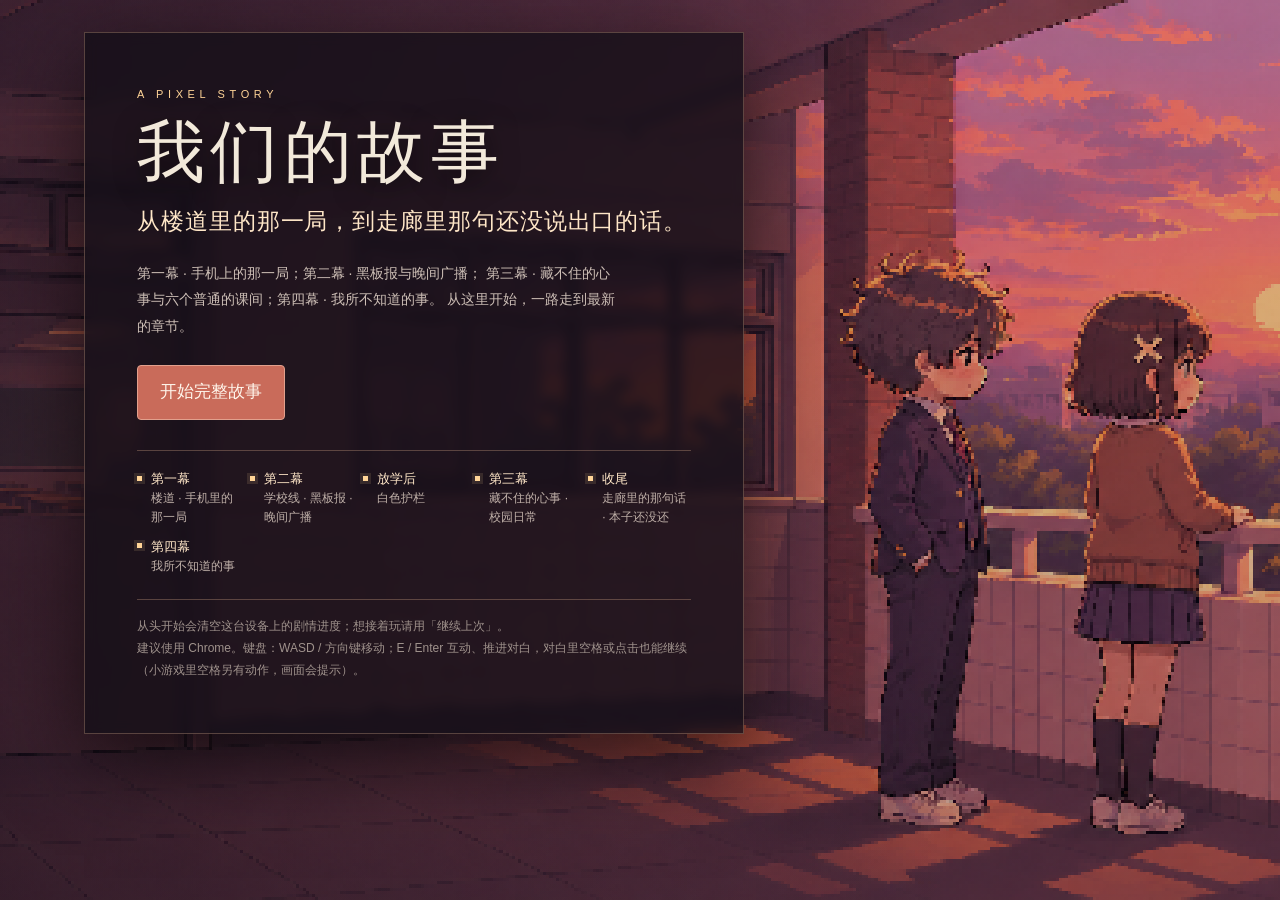
<file: index.html>
<!doctype html>
<html lang="zh-CN">
<head>
<meta charset="utf-8">
<meta name="viewport" content="width=device-width,initial-scale=1">
<title>我们的故事 · 像素叙事</title>
<style>
  :root{
    --ink:#f2e9da;
    --warm:#ffd497;
    --accent:#c96b5a;
    --line:rgba(219,173,141,.32);
  }
  *{box-sizing:border-box}
  [hidden]{display:none!important}
  html,body{margin:0;min-height:100%}
  body{
    background:#0b080d;
    color:var(--ink);
    font:16px/1.7 "Noto Sans SC","PingFang SC","Microsoft YaHei",sans-serif;
    display:grid;
    place-items:center;
    padding:32px 20px;
    position:relative;
    overflow-x:hidden;
  }
  /* 开始页：两位主角是画面主体，左侧保留清晰的教室墙面供标题使用。 */
  body::before{
    content:"";
    position:fixed;
    inset:0;
    background:url("assets/scenes/title_corridor_heroes_v2_512.png") center/cover no-repeat;
    image-rendering:pixelated;
    opacity:1;
  }
  body::after{
    content:"";
    position:fixed;
    inset:0;
    background:
      linear-gradient(90deg,rgba(10,7,14,.34),rgba(10,7,14,.08) 58%,transparent 75%),
      linear-gradient(180deg,rgba(10,7,12,.1),rgba(10,7,12,.26));
  }
  main{
    position:relative;
    z-index:1;
    width:min(660px,54vw);
    margin-left:clamp(20px,5vw,90px);
    margin-right:auto;
    padding:clamp(26px,4.5vw,52px);
    border:1px solid var(--line);
    background:rgba(20,15,24,.79);
    box-shadow:0 24px 80px rgba(0,0,0,.62);
    backdrop-filter:blur(6px);
  }
  .kicker{
    margin:0 0 10px;
    color:var(--warm);
    font-size:11px;
    letter-spacing:.42em;
    text-transform:uppercase;
  }
  h1{
    margin:0;
    font-size:clamp(38px,6vw,68px);
    font-weight:500;
    letter-spacing:.08em;
    line-height:1.1;
    text-shadow:0 6px 26px rgba(0,0,0,.55);
  }
  .sub{
    margin:14px 0 0;
    color:#ffe7c8;
    font-size:clamp(17px,1.8vw,23px);
    letter-spacing:.04em;
  }
  .lead{
    margin:18px 0 0;
    color:#cdbfb6;
    font-size:14px;
    line-height:1.9;
    max-width:62ch;
  }
  .actions{
    display:flex;
    flex-wrap:wrap;
    gap:12px;
    margin:26px 0 0;
  }
  .actions a,.actions button{
    display:inline-block;
    font:inherit;
    font-size:17px;
    padding:12px 22px;
    border-radius:4px;
    border:1px solid var(--line);
    text-decoration:none;
    color:var(--ink);
    background:rgba(112,81,84,.62);
    cursor:pointer;
    transition:background .15s ease,border-color .15s ease;
  }
  .actions a:hover,.actions a:focus-visible,
  .actions button:hover,.actions button:focus-visible{
    background:#986761;
    border-color:#ffe1b8;
    outline:none;
  }
  .actions .primary{
    background:var(--accent);
    border-color:#e2a08d;
    color:#fff6ec;
  }
  .actions .primary:hover,.actions .primary:focus-visible{
    background:#d87b68;
  }
  .progress{
    margin:12px 0 0;
    color:#d9c4b4;
    font-size:13px;
  }
  .roadmap{
    list-style:none;
    display:grid;
    grid-template-columns:repeat(5,minmax(0,1fr));
    gap:10px;
    margin:30px 0 0;
    padding:18px 0 0;
    border-top:1px solid var(--line);
  }
  .roadmap li{
    position:relative;
    padding-left:14px;
    color:#bfb0a8;
    font-size:12px;
    line-height:1.55;
  }
  .roadmap li::before{
    content:"";
    position:absolute;
    left:0;
    top:.55em;
    width:5px;
    height:5px;
    background:var(--warm);
    box-shadow:0 0 0 3px rgba(255,212,151,.12);
  }
  .roadmap b{
    display:block;
    color:#ffe7c8;
    font-weight:500;
    font-size:13px;
  }
  .note{
    margin:24px 0 0;
    padding-top:16px;
    border-top:1px solid var(--line);
    color:#9f928c;
    font-size:12px;
    line-height:1.8;
  }
  @media (max-width:640px){
    body{padding:20px 14px}
    main{width:100%;margin:0;padding:24px 20px}
    .roadmap{grid-template-columns:1fr 1fr}
    .actions{flex-direction:column}
    .actions a,.actions button{text-align:center}
  }
</style>
</head>
<body>
<main>
  <p class="kicker">A PIXEL STORY</p>
  <h1>我们的故事</h1>
  <p class="sub">从楼道里的那一局，到走廊里那句还没说出口的话。</p>
  <p class="lead">
    第一幕 · 手机上的那一局；第二幕 · 黑板报与晚间广播；
    第三幕 · 藏不住的心事与六个普通的课间；第四幕 · 我所不知道的事。
    从这里开始，一路走到最新的章节。
  </p>

  <div class="actions">
    <button id="start" class="primary" type="button">开始完整故事</button>
    <a id="resume" class="secondary" href="#" hidden>继续上次</a>
  </div>
  <p id="progress" class="progress" hidden></p>

  <ol class="roadmap" aria-label="完整故事流程">
    <li><b>第一幕</b><span>楼道 · 手机里的那一局</span></li>
    <li><b>第二幕</b><span>学校线 · 黑板报 · 晚间广播</span></li>
    <li><b>放学后</b><span>白色护栏</span></li>
    <li><b>第三幕</b><span>藏不住的心事 · 校园日常</span></li>
    <li><b>收尾</b><span>走廊里的那句话 · 本子还没还</span></li>
    <li><b>第四幕</b><span>我所不知道的事</span></li>
  </ol>

  <p class="note">
    从头开始会清空这台设备上的剧情进度；想接着玩请用「继续上次」。<br>
    建议使用 Chrome。键盘：WASD / 方向键移动；E / Enter 互动、推进对白，对白里空格或点击也能继续（小游戏里空格另有动作，画面会提示）。
  </p>
</main>

<script src="audio/bgm.js"></script>
<script>
(function () {
  "use strict";

  if (window.BGM) BGM.play("title", { fade: 1.4 });

  // 全流程用到的存档键。开始完整故事时一并清掉，
  // 否则校园日常会跳过上一轮已经做完的日期。
  var KEYS = [
    "our-story-act2-corridor-flow-v2",
    "our-story-act2-board-v2",
    "our-story-act2-board-preview-v1",
    "our-story-act2-preview-v1",
    "our-story-act2-board-eval-v1",
    "our-story-bridge-papers-v1",
    "our-story-act3-broadcast-v1",
    "act3-difficulty-v1",
    "act3-result-v1",
    "our-story-act5-daily-v1",
    "our-story-act5-narrative-v1",
    "our-story-act6-v1",
    "our-story-act6-daily-v1"
  ];
  var DAILY = [
    "errandCompleted", "soloJurieCompleted", "searchCompleted",
    "soloYunoCompleted", "wordGameCompleted", "ballGameCompleted"
  ];

  function read(key) {
    try { return JSON.parse(localStorage.getItem(key) || "null"); }
    catch (error) { return null; }
  }

  var daily = read("our-story-act5-daily-v1") || {};
  var narrative = read("our-story-act5-narrative-v1") || {};
  var act3 = read("our-story-act3-broadcast-v1");
  var board = read("our-story-act2-board-v2");
  var flow = read("our-story-act2-corridor-flow-v2");

  var dailyDone = !!daily.chapterDailyDone ||
    DAILY.every(function (key) { return !!daily[key]; });
  var dailyAny = DAILY.some(function (key) { return !!daily[key]; });

  var resume = null;
  if (read("our-story-act6-v1")?.event > 0) {
    resume = {
      href: "act6/index.html",
      label: "继续 · 我所不知道的事",
      note: "从第四幕当前的校园时间段继续。"
    };
  } else if (narrative.disclosureHeard) {
    resume = {
      href: "act6/index.html",
      label: "继续 · 还本子的早上",
      note: "从第三幕收尾接到第四幕。"
    };
  } else if (dailyDone) {
    resume = {
      href: "act5/narrative/index.html?phase=after",
      label: "继续 · 走廊里的那句话",
      note: "六个日常都做完了，收尾在走廊等你。"
    };
  } else if (dailyAny || narrative.introCompleted) {
    resume = {
      href: "act5/daily.html",
      label: "继续 · 校园日常",
      note: "从下一个没做完的日期继续。"
    };
  } else if (act3) {
    resume = {
      href: "act3/broadcast.html?from=bridge",
      label: "继续 · 晚间广播",
      note: "从广播室继续（会重播这一段）。"
    };
  } else if (board || flow) {
    resume = {
      href: "school-preview.html",
      label: "继续 · 学校线",
      note: "从学校线继续。"
    };
  }

  var resumeEl = document.getElementById("resume");
  var progressEl = document.getElementById("progress");
  if (resume) {
    resumeEl.href = resume.href;
    resumeEl.textContent = resume.label;
    resumeEl.hidden = false;
    progressEl.textContent = resume.note;
    progressEl.hidden = false;
  }

  document.getElementById("start").addEventListener("click", function () {
    try {
      KEYS.forEach(function (key) { localStorage.removeItem(key); });
    } catch (error) { /* 无痕模式清不掉，也不影响开始 */ }
    location.href = "prototype.html";
  });
})();
</script>
</body>
</html>
</file>
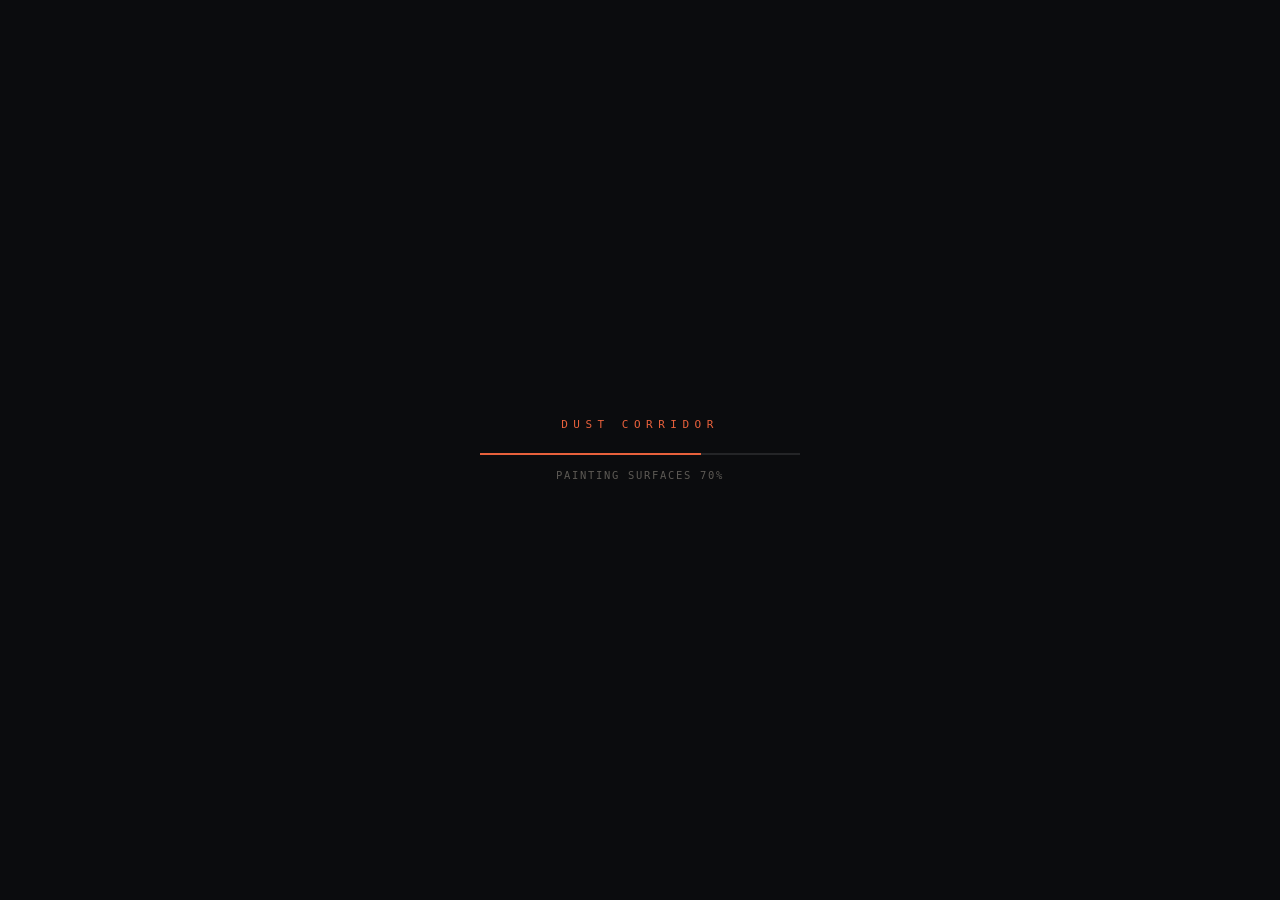
<file: game/dust-corridor/dist/index.html>
<!DOCTYPE html>
<html lang="en">
<head>
<meta charset="utf-8" />
<meta name="viewport" content="width=device-width, initial-scale=1, viewport-fit=cover" />
<meta name="color-scheme" content="dark" />
<title>DUST CORRIDOR — Tactical FPS</title>
<link rel="icon" href="data:image/svg+xml,<svg xmlns='http://www.w3.org/2000/svg' viewBox='0 0 16 16'><rect width='16' height='16' fill='%230c0d0f'/><circle cx='8' cy='8' r='2.6' fill='%23ff4d3d'/></svg>" />
  <script defer src="./game.js"></script>
  <style>
:root{--bg: #0b0c0e;--ink: #e8e4dc;--ink-dim: #9a958c;--ink-faint: #5d5a55;--accent: #e8613c;--accent-soft: #ff8a5c;--team-a: #4fa8d8;--team-b: #e05a3c;--good: #7fc46b;--warn: #e8b13c;--line: rgba(232, 228, 220, .14);--panel: rgba(12, 13, 15, .86);--mono: ui-monospace, "SFMono-Regular", "Cascadia Mono", Menlo, Consolas, monospace;--sans: "Inter", "Segoe UI", system-ui, -apple-system, sans-serif}*{box-sizing:border-box;margin:0;padding:0}html,body{width:100%;height:100%;overflow:hidden;background:#000;color:var(--ink);font-family:var(--sans);-webkit-font-smoothing:antialiased;user-select:none;cursor:default}#app{position:fixed;inset:0}#scene{position:absolute;inset:0;width:100%;height:100%;display:block}#ui-root{position:absolute;inset:0;pointer-events:none;overflow:hidden}#ui-root>*{pointer-events:auto}.passthrough,.passthrough *{pointer-events:none!important}#hud{position:absolute;inset:0;pointer-events:none;opacity:0;transition:opacity .22s ease;font-family:var(--mono)}#hud.visible{opacity:1}#hud.dead{opacity:.35}#crosshair{position:absolute;left:50%;top:50%;width:0;height:0}#crosshair .tick{position:absolute;background:#fff;box-shadow:0 0 2px #000000e6,0 0 1px #000;opacity:.9;transform-origin:center}#crosshair .tick.v{width:2px;height:7px;left:-1px}#crosshair .tick.h{width:7px;height:2px;top:-1px}#crosshair .dot{position:absolute;width:2px;height:2px;left:-1px;top:-1px;background:#fff;border-radius:50%;box-shadow:0 0 3px #000000e6}#crosshair.hidden{opacity:0}#hitmarker{position:absolute;left:50%;top:50%;width:0;height:0;opacity:0}#hitmarker span{position:absolute;width:11px;height:2px;background:#fff;box-shadow:0 0 3px #000000d9;transform-origin:center}#hitmarker span:nth-child(1){transform:translate(-16px,-16px) rotate(45deg)}#hitmarker span:nth-child(2){transform:translate(5px,-16px) rotate(-45deg)}#hitmarker span:nth-child(3){transform:translate(-16px,14px) rotate(-45deg)}#hitmarker span:nth-child(4){transform:translate(5px,14px) rotate(45deg)}#hitmarker.kill span{background:var(--accent);height:3px;width:14px}@keyframes hitpop{0%{opacity:1;transform:scale(.72)}to{opacity:0;transform:scale(1.12)}}#hitmarker.show{animation:hitpop .32s ease-out forwards}#damage-dirs{position:absolute;inset:0}.dmg-arrow{position:absolute;left:50%;top:50%;width:130px;height:130px;margin:-65px 0 0 -65px;opacity:0}.dmg-arrow:after{content:"";position:absolute;left:50%;top:-22px;width:42px;height:12px;margin-left:-21px;background:linear-gradient(to bottom,#e83c2af2,#e83c2a00);clip-path:polygon(50% 0%,100% 100%,0% 100%)}#screen-fx{position:absolute;inset:0}#damage-vignette{position:absolute;inset:0;background:radial-gradient(ellipse at center,#78080400 38%,#7808048c 78%,#5a0402e6);opacity:0;transition:opacity .26s ease-out}#critical-pulse{position:absolute;inset:0;background:radial-gradient(ellipse at center,#a00c0600 30%,#a00c066b);opacity:0}@keyframes critical{0%,to{opacity:.28}50%{opacity:.62}}#critical-pulse.active{animation:critical 1.6s ease-in-out infinite}#flash{position:absolute;inset:0;background:#fff;opacity:0;pointer-events:none}#death-fade{position:absolute;inset:0;background:#000;opacity:0;transition:opacity .42s ease}@keyframes hud-in{0%{opacity:0;transform:translateY(10px)}to{opacity:1;transform:none}}#hud.visible #ammo{animation:hud-in .42s 80ms cubic-bezier(.2,.8,.2,1) both}#hud.visible #vitals{animation:hud-in .42s .14s cubic-bezier(.2,.8,.2,1) both}#hud.visible #score-strip{animation:hud-in .42s 0ms cubic-bezier(.2,.8,.2,1) both}#ammo{position:absolute;right:42px;bottom:34px;text-align:right;text-shadow:0 1px 3px rgba(0,0,0,.85)}#ammo .rounds{font-size:46px;font-weight:600;line-height:.9;letter-spacing:-.02em;font-variant-numeric:tabular-nums}#ammo .rounds.low{color:var(--accent)}#ammo .reserve{font-size:17px;color:var(--ink-dim);margin-top:4px;font-variant-numeric:tabular-nums}#ammo .weapon{font-size:11px;letter-spacing:.22em;color:var(--ink-faint);margin-top:8px;text-transform:uppercase}#ammo .mode{display:inline-block;margin-left:8px;padding:1px 5px;border:1px solid var(--line);color:var(--ink-dim);letter-spacing:.16em}#grenades{margin-top:7px;font-size:12px;letter-spacing:.16em;color:var(--ink-faint);transition:color .14s}#grenades.ready{color:var(--accent)}#grenades .pips{letter-spacing:.24em}#grenades .key{margin-left:7px;opacity:.55}#throw-power{position:absolute;left:50%;bottom:27%;width:148px;height:3px;margin-left:-74px;background:#ffffff29;opacity:0;transition:opacity .12s}#throw-power.active{opacity:1}#throw-power .fill{height:100%;width:0%;background:var(--accent);box-shadow:0 0 8px var(--accent)}#reload-hint{position:absolute;right:42px;bottom:128px;font-size:12px;letter-spacing:.2em;color:var(--accent);opacity:0;transition:opacity .16s}#reload-hint.show{opacity:1}#vitals{position:absolute;left:42px;bottom:34px;width:230px}#vitals .value{font-size:40px;font-weight:600;line-height:.9;font-variant-numeric:tabular-nums;text-shadow:0 1px 3px rgba(0,0,0,.85)}#vitals .value.hurt{color:var(--warn)}#vitals .value.critical{color:var(--accent)}#vitals .label{font-size:11px;letter-spacing:.22em;color:var(--ink-faint);margin-top:7px;text-transform:uppercase}#health-bar{margin-top:8px;height:3px;width:100%;background:#ffffff21;overflow:hidden}#health-bar .fill{height:100%;width:100%;background:var(--ink);transition:width .18s ease-out,background-color .22s}#health-bar .fill.hurt{background:var(--warn)}#health-bar .fill.critical{background:var(--accent)}#state-chips{position:absolute;left:42px;bottom:118px;display:flex;gap:6px}.chip{font-size:10px;letter-spacing:.18em;padding:3px 7px;border:1px solid var(--line);color:var(--ink-dim);background:#00000059;opacity:0;transition:opacity .14s}.chip.on{opacity:1}#score-strip{position:absolute;top:22px;left:50%;transform:translate(-50%);display:flex;align-items:center;gap:20px;padding:8px 20px;background:#08090b9e;border:1px solid var(--line);backdrop-filter:blur(6px)}#score-strip .tally{font-size:26px;font-weight:600;line-height:1;font-variant-numeric:tabular-nums;min-width:46px;text-align:center;color:var(--ink)}#score-strip .tally.down{color:var(--ink-dim)}#score-strip .tally-label{font-size:9px;letter-spacing:.2em;color:var(--ink-faint);text-align:center;margin-top:3px;text-transform:uppercase}#score-strip .clock{font-size:15px;color:var(--ink);font-variant-numeric:tabular-nums;letter-spacing:.06em;min-width:54px;text-align:center}#score-strip .divider{width:1px;height:26px;background:var(--line)}#score-strip .target{font-size:9px;letter-spacing:.2em;color:var(--ink-faint);text-align:center;margin-top:2px}#killfeed{position:absolute;top:22px;right:42px;display:flex;flex-direction:column;align-items:flex-end;gap:4px;max-width:380px}.kill-entry{display:flex;align-items:center;gap:8px;padding:4px 9px;background:#08090bb3;border-left:2px solid var(--line);font-size:12px;animation:killslide .22s ease-out}@keyframes killslide{0%{opacity:0;transform:translate(16px)}to{opacity:1;transform:none}}.kill-entry.fading{opacity:0;transition:opacity .5s}.kill-entry .name.a{color:var(--team-a)}.kill-entry .name.b{color:var(--team-b)}.kill-entry .name.self{color:var(--ink);font-weight:600}.kill-entry .glyph{color:var(--ink-dim);font-size:13px}.kill-entry.headshot{border-left-color:var(--accent)}.kill-entry.headshot .glyph{color:var(--accent)}#announce{position:absolute;left:50%;top:27%;transform:translate(-50%);text-align:center;opacity:0}#announce .big{font-size:30px;font-weight:600;letter-spacing:.08em;text-transform:uppercase;text-shadow:0 2px 10px rgba(0,0,0,.85)}#announce .small{font-size:12px;letter-spacing:.24em;color:var(--ink-dim);margin-top:8px;text-transform:uppercase}@keyframes announce{0%{opacity:0;transform:translate(-50%) translateY(8px)}14%{opacity:1;transform:translate(-50%) translateY(0)}80%{opacity:1}to{opacity:0}}#announce.show{animation:announce 2.6s ease-out forwards}#respawn{position:absolute;inset:0;display:none;align-items:center;justify-content:center;flex-direction:column;background:#0606088c}#respawn.show{display:flex}#respawn .killed-by{font-size:12px;letter-spacing:.26em;color:var(--ink-dim);text-transform:uppercase}#respawn .name{font-size:30px;font-weight:600;margin-top:10px}#respawn .timer{font-size:15px;color:var(--ink-dim);margin-top:26px;font-family:var(--mono);letter-spacing:.14em;font-variant-numeric:tabular-nums}#respawn .timer.ready{color:var(--ink);animation:respawn-ready 1.5s ease-in-out infinite}@keyframes respawn-ready{0%,to{opacity:.62}50%{opacity:1}}.dmg-num{position:absolute;font-family:var(--mono);font-size:15px;font-weight:600;color:#fff;text-shadow:0 1px 4px rgba(0,0,0,.9);pointer-events:none}.dmg-num.head{color:var(--accent-soft);font-size:18px}@keyframes dmgfloat{0%{opacity:0;transform:translate(-50%) scale(.8)}18%{opacity:1;transform:translate(-50%,-8px) scale(1)}to{opacity:0;transform:translate(-50%,-42px) scale(.95)}}.dmg-num{animation:dmgfloat .9s ease-out forwards}#compass{position:absolute;top:78px;left:50%;transform:translate(-50%);width:320px;height:20px;overflow:hidden;mask-image:linear-gradient(to right,transparent,#000 22%,#000 78%,transparent);-webkit-mask-image:linear-gradient(to right,transparent,#000 22%,#000 78%,transparent)}#compass .strip{position:absolute;top:0;left:0;height:100%}#compass .mark{position:absolute;top:6px;font-size:10px;letter-spacing:.1em;color:var(--ink-dim);transform:translate(-50%)}#compass .mark.card{color:var(--ink);font-size:11px;font-weight:600}#compass .mark.tick{top:2px;width:1px;height:5px;background:var(--ink-faint)}#menu{position:absolute;inset:0;display:none;background:radial-gradient(ellipse at 30% 20%,#1e1a1680,#060608ed);backdrop-filter:blur(3px)}#menu.show{display:block}#menu .frame{position:absolute;inset:34px;border:1px solid var(--line);pointer-events:none}#menu .frame:before,#menu .frame:after{content:"";position:absolute;width:16px;height:16px;border:1px solid var(--accent)}#menu .frame:before{left:-1px;top:-1px;border-right:0;border-bottom:0}#menu .frame:after{right:-1px;bottom:-1px;border-left:0;border-top:0}.menu-inner{position:absolute;left:96px;top:50%;transform:translateY(-50%);max-width:620px}.title-block{margin-bottom:46px}.title-block .eyebrow{font-family:var(--mono);font-size:11px;letter-spacing:.42em;color:var(--accent);text-transform:uppercase}.title-block h1{font-size:66px;font-weight:700;line-height:.92;letter-spacing:-.03em;margin-top:14px}.title-block .sub{font-family:var(--mono);font-size:12px;color:var(--ink-dim);margin-top:14px;letter-spacing:.08em;line-height:1.7;max-width:460px}.menu-list{display:flex;flex-direction:column;gap:2px}.menu-item{display:flex;align-items:baseline;gap:16px;border:0;background:none;color:var(--ink);font-family:var(--sans);font-size:19px;font-weight:500;letter-spacing:.01em;text-align:left;cursor:pointer;position:relative;transition:color .13s,padding-left .16s cubic-bezier(.2,.8,.2,1);padding:11px 16px 11px 0}.menu-item:before{content:"";position:absolute;left:0;top:50%;width:0;height:1px;background:var(--accent);transform:translateY(-50%);transition:width .16s cubic-bezier(.2,.8,.2,1)}.menu-item:hover,.menu-item:focus-visible{color:#fff;padding-left:26px;outline:none}.menu-item:hover:before,.menu-item:focus-visible:before{width:16px}.menu-item .hint{font-family:var(--mono);font-size:11px;color:var(--ink-faint);letter-spacing:.14em}.menu-item:disabled{color:var(--ink-faint);cursor:default}.menu-item:disabled:hover{padding-left:0}.menu-item:disabled:before{width:0}.menu-footer{position:absolute;left:96px;bottom:64px;font-family:var(--mono);font-size:11px;color:var(--ink-faint);letter-spacing:.14em;line-height:2.4;padding:12px 18px 10px 16px;background:color-mix(in srgb,var(--panel) 72%,transparent);border-left:2px solid var(--line);animation:footer-in .48s cubic-bezier(.2,.8,.2,1) both}@keyframes footer-in{0%{opacity:0;transform:translateY(8px)}to{opacity:1;transform:none}}.menu-footer kbd{display:inline-block;min-width:22px;padding:2px 7px;margin-right:6px;border:1px solid var(--line);border-bottom-width:2px;border-radius:3px;background:#ffffff08;color:var(--ink-dim);font-family:var(--mono);font-size:10px;text-align:center;transition:color .14s,border-color .14s}.menu-footer:hover kbd{color:var(--ink);border-color:var(--ink-faint)}.menu-footer .build-stamp{margin-top:6px;opacity:.42;font-size:10px;letter-spacing:.1em}.panel{position:absolute;right:96px;top:50%;transform:translateY(-50%);width:440px;max-height:74vh;overflow-y:auto;background:var(--panel);border:1px solid var(--line);padding:26px 28px;display:none}.panel.show{display:block}.panel::-webkit-scrollbar{width:6px}.panel::-webkit-scrollbar-thumb{background:var(--line)}.panel h2{font-family:var(--mono);font-size:11px;letter-spacing:.34em;color:var(--accent);text-transform:uppercase;margin-bottom:20px}.panel .group{margin-bottom:22px}.panel .group>.group-title{font-family:var(--mono);font-size:10px;letter-spacing:.26em;color:var(--ink-faint);text-transform:uppercase;padding-bottom:7px;margin-bottom:11px;border-bottom:1px solid var(--line)}.setting{display:grid;grid-template-columns:1fr auto;align-items:center;gap:12px;padding:7px 0;font-size:13px}.setting label{color:var(--ink-dim)}.setting-hint{display:block;margin-top:3px;max-width:46ch;font-family:var(--mono);font-size:10.5px;line-height:1.5;color:var(--ink-faint)}.setting .control{display:flex;align-items:center;gap:10px}.setting .readout{font-family:var(--mono);font-size:11px;color:var(--ink);min-width:44px;text-align:right;font-variant-numeric:tabular-nums}input[type=range]{-webkit-appearance:none;appearance:none;width:150px;height:2px;background:#ffffff2e;outline:none;cursor:pointer}input[type=range]::-webkit-slider-thumb{-webkit-appearance:none;appearance:none;width:11px;height:11px;border-radius:50%;background:var(--ink);cursor:pointer;transition:background .12s,transform .12s}input[type=range]::-webkit-slider-thumb:hover{background:var(--accent);transform:scale(1.2)}input[type=range]::-moz-range-thumb{width:11px;height:11px;border:0;border-radius:50%;background:var(--ink);cursor:pointer}.seg{display:flex;border:1px solid var(--line)}.seg button{border:0;background:none;color:var(--ink-dim);font-family:var(--mono);font-size:10px;letter-spacing:.12em;padding:5px 10px;cursor:pointer;text-transform:uppercase;transition:background .12s,color .12s}.seg button:hover{color:var(--ink)}.seg button.on{background:var(--accent);color:#100b09;font-weight:600}.toggle{width:38px;height:18px;border:1px solid var(--line);background:#ffffff0d;position:relative;cursor:pointer;transition:background .14s}.toggle:after{content:"";position:absolute;left:2px;top:2px;width:12px;height:12px;background:var(--ink-faint);transition:transform .14s cubic-bezier(.2,.8,.2,1),background .14s}.toggle.on{background:#e8613c33;border-color:var(--accent)}.toggle.on:after{transform:translate(20px);background:var(--accent)}.bind-row{display:grid;grid-template-columns:1fr auto;align-items:center;padding:5px 0;font-size:12.5px}.bind-row label{color:var(--ink-dim)}.bind-key{font-family:var(--mono);font-size:10.5px;letter-spacing:.1em;min-width:78px;padding:4px 8px;text-align:center;border:1px solid var(--line);background:#ffffff08;color:var(--ink);cursor:pointer;transition:border-color .12s,color .12s}.bind-key:hover{border-color:var(--accent);color:var(--accent)}.bind-key.listening{border-color:var(--accent);color:var(--accent);animation:blink .9s infinite}.bind-key.bind-risky{border-color:#b4553f;color:#d8795e}@keyframes blink{50%{opacity:.35}}#scoreboard{position:absolute;inset:0;display:none;align-items:center;justify-content:center;background:#060608d1;backdrop-filter:blur(4px)}#scoreboard.show{display:flex}.board{width:760px;max-width:92vw;background:var(--panel);border:1px solid var(--line);padding:30px 34px}.board .result{font-size:34px;font-weight:700;letter-spacing:.02em;text-transform:uppercase}.board .result.win{color:var(--good)}.board .result.loss{color:var(--accent)}.board .final{font-family:var(--mono);font-size:13px;color:var(--ink-dim);margin-top:8px;letter-spacing:.14em}.board table{width:100%;border-collapse:collapse;margin-top:26px;font-size:13px}.board th{font-family:var(--mono);font-size:10px;letter-spacing:.2em;color:var(--ink-faint);text-transform:uppercase;text-align:right;padding:7px 10px;border-bottom:1px solid var(--line)}.board th:first-child,.board td:first-child{text-align:left}.board td{padding:8px 10px;text-align:right;font-variant-numeric:tabular-nums;border-bottom:1px solid rgba(255,255,255,.05)}.board tr.self td{color:#fff;font-weight:600;background:#e8613c14}.board tr.team-a td:first-child{color:var(--team-a)}.board tr.team-b td:first-child{color:var(--team-b)}.board tr.self td:first-child{color:#fff}.board .actions{display:flex;gap:14px;margin-top:28px}.board .actions button{border:1px solid var(--line);background:none;color:var(--ink);font-family:var(--mono);font-size:11px;letter-spacing:.2em;padding:10px 20px;cursor:pointer;text-transform:uppercase;transition:background .14s,color .14s,border-color .14s}.board .actions button:hover{background:var(--accent);border-color:var(--accent);color:#100b09}#loading{position:absolute;inset:0;display:flex;flex-direction:column;align-items:center;justify-content:center;background:#0b0c0e;transition:opacity .5s ease}#loading.done{opacity:0;pointer-events:none}#loading .brand{font-family:var(--mono);font-size:11px;letter-spacing:.5em;color:var(--accent);text-transform:uppercase}#loading .bar{width:320px;height:2px;margin-top:22px;background:#ffffff1a;overflow:hidden}#loading .bar .fill{height:100%;width:0%;background:var(--accent);transition:width .26s ease-out}#loading .stage{font-family:var(--mono);font-size:10.5px;letter-spacing:.16em;color:var(--ink-faint);margin-top:14px;text-transform:uppercase;min-height:14px}#fatal{position:absolute;inset:0;z-index:60;display:flex;flex-direction:column;align-items:center;justify-content:center;gap:14px;padding:40px;text-align:center;background:#0b0c0e}#fatal .fatal-title{font-family:var(--mono);font-size:11px;letter-spacing:.3em;color:var(--danger, #e8613c);text-transform:uppercase}#fatal .fatal-detail{font-size:14px;max-width:560px;line-height:1.7;color:var(--ink, #e8e4dc)}#fatal .fatal-hint{font-family:var(--mono);font-size:11px;color:var(--ink-faint, #5d5a55);max-width:520px;line-height:1.6}#perf{position:absolute;top:12px;left:14px;font-family:var(--mono);font-size:10.5px;line-height:1.55;color:#e8e4dc9e;text-shadow:0 1px 2px #000;display:none;white-space:pre}#perf.show{display:block}#lock-prompt{position:absolute;left:50%;top:62%;transform:translate(-50%);font-family:var(--mono);font-size:12px;letter-spacing:.22em;color:var(--ink-dim);text-transform:uppercase;padding:10px 18px;border:1px solid var(--line);background:#08090bb3;display:none}#lock-prompt.show{display:block}#control-panel{position:absolute;inset:0;pointer-events:none;opacity:0;transition:opacity .26s ease;font-family:var(--sans);color:var(--ink);z-index:6}#control-panel.show{opacity:1}#cp-need-click{position:absolute;left:50%;top:62%;transform:translate(-50%) translateY(-50%);padding:9px 18px;border:1px solid var(--line);border-bottom-width:2px;border-radius:3px;background:var(--panel);font-size:12px;letter-spacing:.22em;color:var(--ink);opacity:0;transition:opacity .18s ease}#cp-need-click.show{opacity:1;animation:cp-breathe 2.4s ease-in-out infinite}@keyframes cp-breathe{0%,to{opacity:.55}50%{opacity:1}}#cp-prompts{position:absolute;left:50%;bottom:96px;transform:translate(-50%);display:flex;gap:8px;max-width:calc(100% - 32px);flex-wrap:wrap;justify-content:center;transition:opacity .2s ease}#cp-prompts.muted{opacity:.28}.cp-chip{position:relative;pointer-events:auto;font:inherit;font-size:11px;font-weight:500;letter-spacing:.16em;color:var(--ink-dim);background:#0c0d0fb8;border:1px solid var(--line);border-radius:3px;padding:7px 21px 6px 11px;cursor:pointer;white-space:nowrap;transition:color .14s ease,border-color .14s ease,background .14s ease,transform 90ms ease}.cp-chip:hover:not(:disabled){color:var(--ink);border-color:#e8e4dc4d;background:#121316e6}.cp-chip:active:not(:disabled){transform:translateY(1px)}.cp-chip kbd{position:absolute;right:5px;top:3px;font:9px var(--sans);opacity:.65}.cp-chip.contextual{border-color:var(--accent-soft)}#cp-prompts.muted:has(.calling){opacity:1}.cp-chip.calling:disabled{color:var(--accent-soft);opacity:1;border-color:var(--accent-soft);animation:cp-breathe .5s ease-in-out 3}.cp-chip:disabled{cursor:default;color:var(--ink-faint);opacity:.5}#cp-feedback{position:absolute;left:50%;bottom:62px;transform:translate(-50%) translateY(4px);font-size:13px;letter-spacing:.03em;color:var(--accent-soft);opacity:0;transition:opacity .2s ease,transform .2s ease;text-shadow:0 1px 6px rgba(0,0,0,.9);white-space:nowrap}#cp-feedback.show{opacity:1;transform:translate(-50%) translateY(0)}#cp-feedback.bad{color:var(--ink-dim)}#subtitle{position:absolute;left:50%;bottom:168px;transform:translate(-50%);width:min(62vw,780px);text-align:center;pointer-events:none;opacity:0;transition:opacity .22s ease;text-shadow:0 2px 10px rgba(0,0,0,.95),0 0 22px rgba(0,0,0,.7);z-index:8}#subtitle:before{content:"";position:absolute;inset:-22px -40px -18px;background:radial-gradient(ellipse at 50% 55%,#0404069e,#04040600);z-index:-1}#subtitle.show{opacity:1}#subtitle .speaker{font-size:11px;letter-spacing:.26em;color:var(--ink-dim);margin-bottom:7px;text-transform:uppercase}#subtitle .line{font-size:19px;line-height:1.45;letter-spacing:.04em;color:var(--ink);font-weight:500}#outro{position:absolute;inset:0;z-index:40;background:#000;display:flex;align-items:center;justify-content:center;opacity:0;pointer-events:none;transition:opacity 1.5s ease}#outro.show{opacity:1;pointer-events:auto}#outro .inner{text-align:center;opacity:0;transform:translateY(6px);transition:opacity .9s ease 1.1s,transform .9s ease 1.1s}#outro.show .inner{opacity:1;transform:translateY(0)}#outro .act{font-size:11px;letter-spacing:.42em;color:var(--ink-faint);text-transform:uppercase}#outro .title{font-size:34px;font-weight:600;letter-spacing:.34em;margin-top:16px;margin-left:.34em;color:var(--ink)}#outro .rule{width:46px;height:1px;background:var(--line);margin:26px auto 0}#outro .note{font-size:12px;letter-spacing:.14em;color:var(--ink-dim);margin-top:22px}#outro button{margin-top:34px;font:inherit;font-size:11px;letter-spacing:.2em;color:var(--ink-faint);background:none;border:1px solid var(--line);border-bottom-width:2px;border-radius:3px;padding:8px 18px;cursor:pointer;transition:color .16s ease,border-color .16s ease}#outro button:hover{color:var(--ink);border-color:#e8e4dc52}#cg-cut{position:absolute;inset:0;width:100%;height:100%;object-fit:cover;object-position:center 52%;background:#000;opacity:0;pointer-events:none;transition:opacity .38s ease;z-index:7;image-rendering:auto}#cg-cut.show{opacity:1}

</style>
</head>
<body>
  <div id="app">
    <canvas id="scene"></canvas>
    <div id="ui-root"></div>
  </div>
</body>
</html>
</file>
